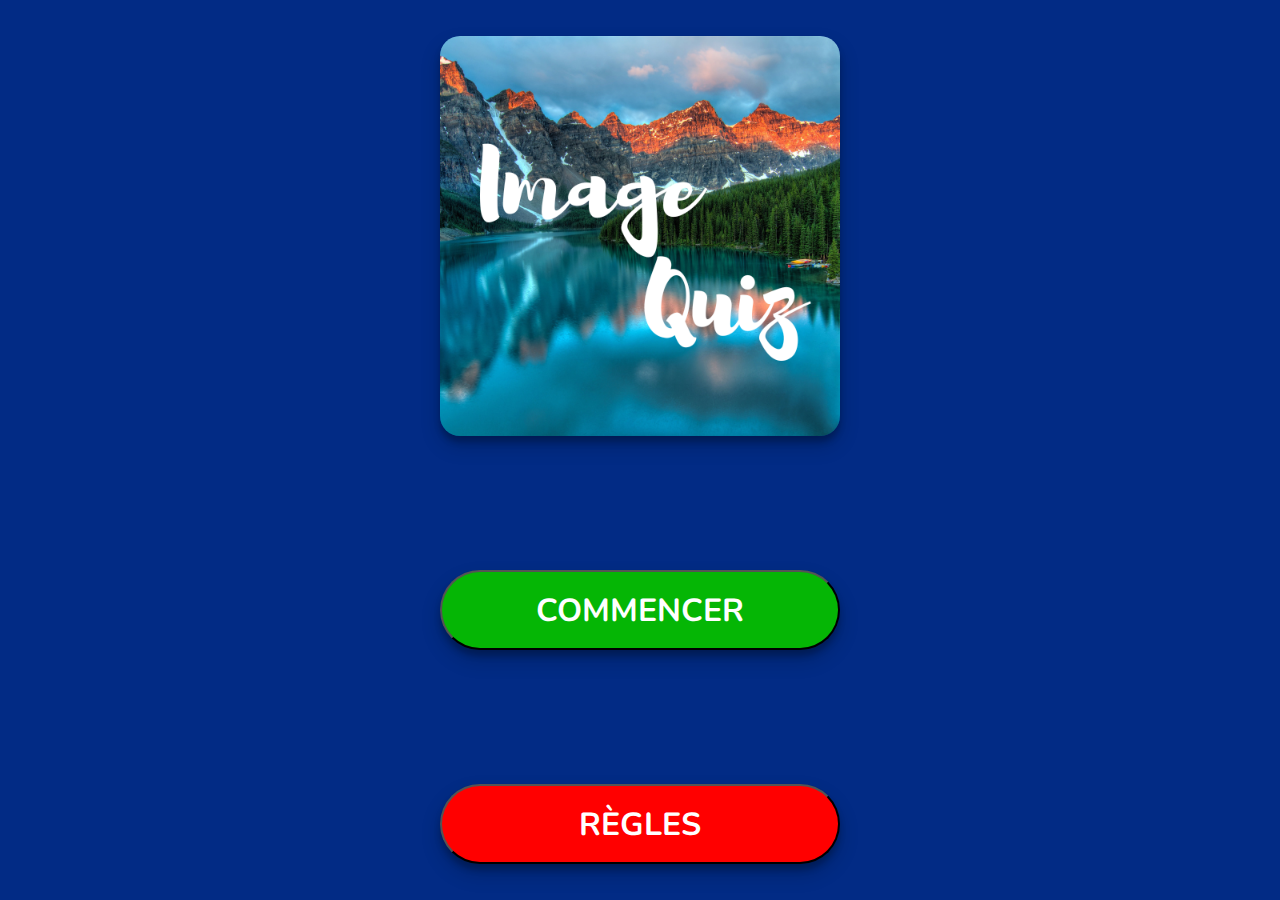
<file: index.html>
<!DOCTYPE html>
<html lang="fr">
<head>
    <meta charset="UTF-8">
    <meta name="viewport" content="width=device-width, initial-scale=1.0">
    <link rel="stylesheet" href="css\style.css">
    <link rel="manifest" href="manifest.json">
    <!-- Suppression de l'erreur "favicon.ico 404 (Not Found)" -->
    <link rel="icon" href="data:;base64,=">
    <title>Image Quiz</title>
</head>
<body>
    <img src="images\icons\logo_html.png" alt="Logo PWA">
    <input id="start" type="button" value="COMMENCER" onclick="window.location='html\\niveaux.html'">
    <input type="button" value="RÈGLES" onclick="window.location='html\\regles.html'">
    <script src="js\app.js"></script>
</body>
</html>
</file>
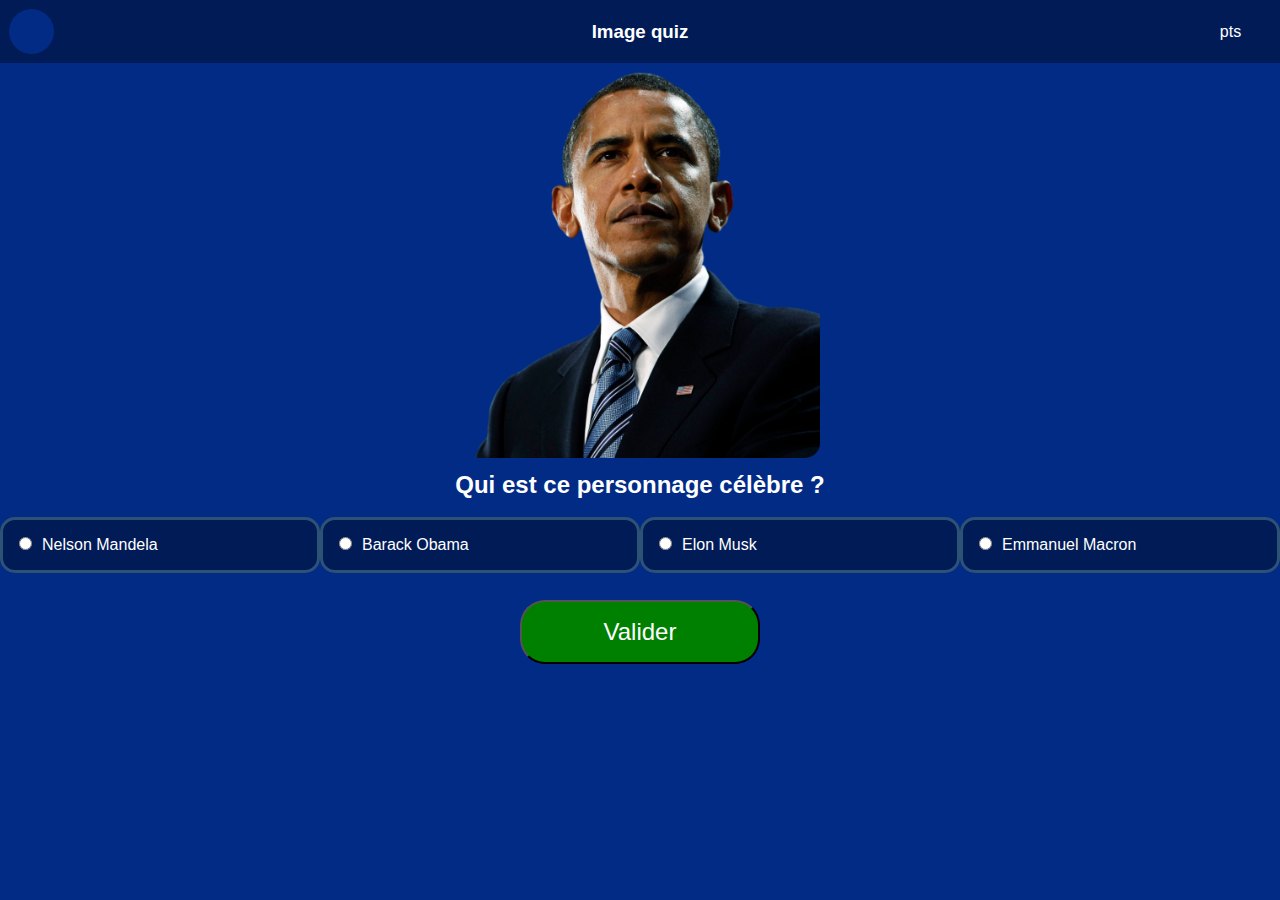
<file: html/niveau1.html>
<!DOCTYPE html>
<html lang="fr">
<head>
    <meta charset="UTF-8">
    <meta name="viewport" content="width=device-width, initial-scale=1.0">
    <link rel="stylesheet" href="../css/niveau.css">
    <!-- Suppression de l'erreur "favicon.ico 404 (Not Found)" -->
    <link rel="icon" href="data:;base64,=">
    <!-- Pour les icons -->
    <script src="https://kit.fontawesome.com/13de433deb.js" crossorigin="anonymous"></script>
    <title>Niveau 1</title>
</head>
<body>
    <nav>
        <button id="btn-retour" onclick="window.location='niveaux.html'"><i class="fa-solid fa-arrow-left-long"></i></button>
        <h3>Image quiz</h3>
        <p id="score"><span id="score-value"></span> pts</p>
    </nav>
    <main id="main">
    </main>
    <script src="../js/niveau1.js"></script>
</body>
</html>
</file>
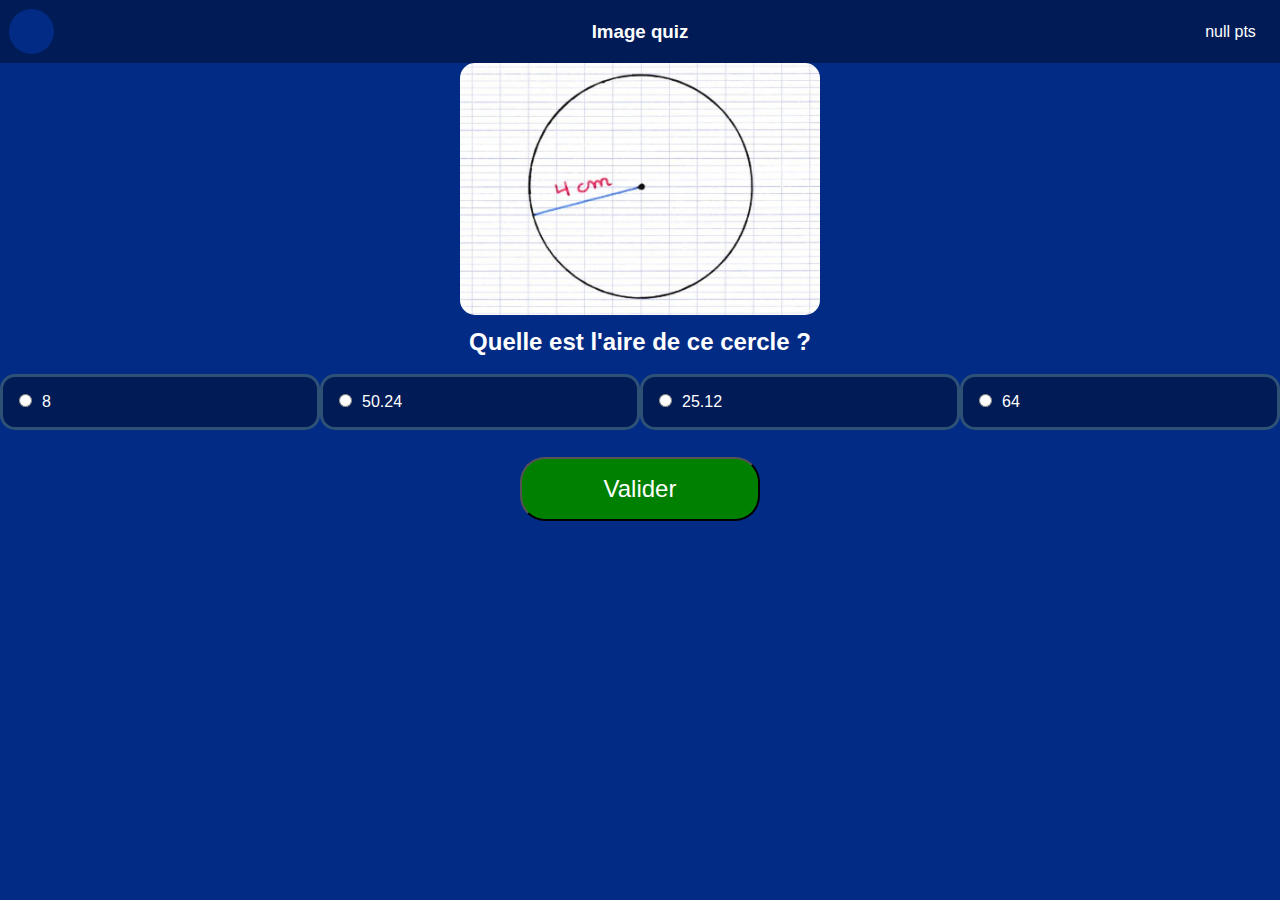
<file: html/niveau2.html>
<!DOCTYPE html>
<html lang="fr">
<head>
    <meta charset="UTF-8">
    <meta name="viewport" content="width=device-width, initial-scale=1.0">
    <link rel="stylesheet" href="../css/niveau.css">
    <!-- Suppression de l'erreur "favicon.ico 404 (Not Found)" -->
    <link rel="icon" href="data:;base64,=">
    <!-- Pour les icons -->
    <script src="https://kit.fontawesome.com/13de433deb.js" crossorigin="anonymous"></script>
    <title>Niveau 2</title>
</head>
<body>
    <nav>
        <button id="btn-retour" onclick="window.location='niveaux.html'"><i class="fa-solid fa-arrow-left-long"></i></button>
        <h3>Image quiz</h3>
        <p id="score"><span id="score-value"></span> pts</p>
    </nav>
    <main id="main">
    </main>
    <script src="../js/niveau2.js"></script>
</body>
</html>
</file>
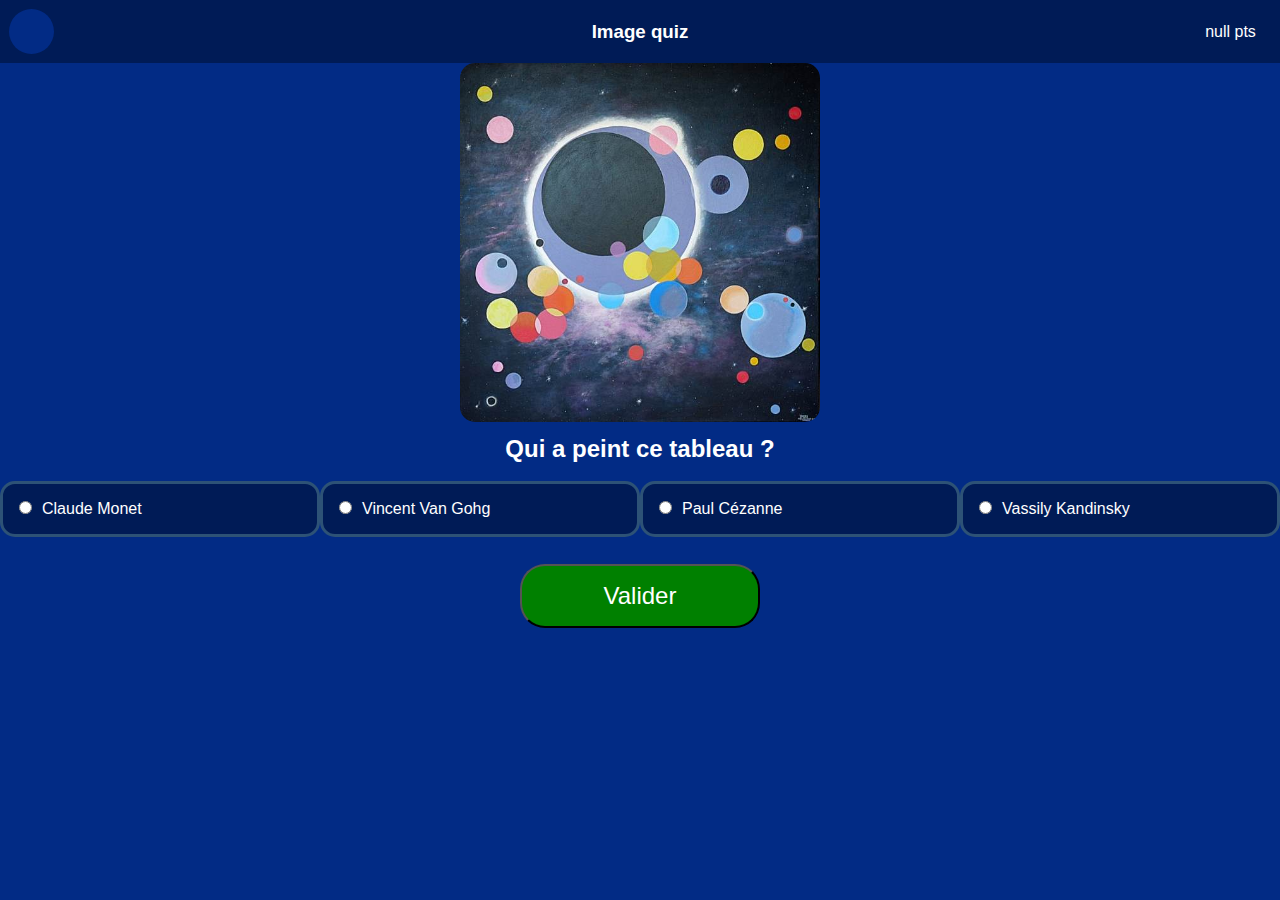
<file: html/niveau3.html>
<!DOCTYPE html>
<html lang="fr">
<head>
    <meta charset="UTF-8">
    <meta name="viewport" content="width=device-width, initial-scale=1.0">
    <link rel="stylesheet" href="../css/niveau.css">
    <!-- Suppression de l'erreur "favicon.ico 404 (Not Found)" -->
    <link rel="icon" href="data:;base64,=">
    <!-- Pour les icons -->
    <script src="https://kit.fontawesome.com/13de433deb.js" crossorigin="anonymous"></script>
    <title>Niveau 3</title>
</head>
<body>
    <nav>
        <button id="btn-retour" onclick="window.location='niveaux.html'"><i class="fa-solid fa-arrow-left-long"></i></button>
        <h3>Image quiz</h3>
        <p id="score"><span id="score-value"></span> pts</p>
    </nav>
    <main id="main">
    </main>
    <script src="../js/niveau3.js"></script>
</body>
</html>
</file>
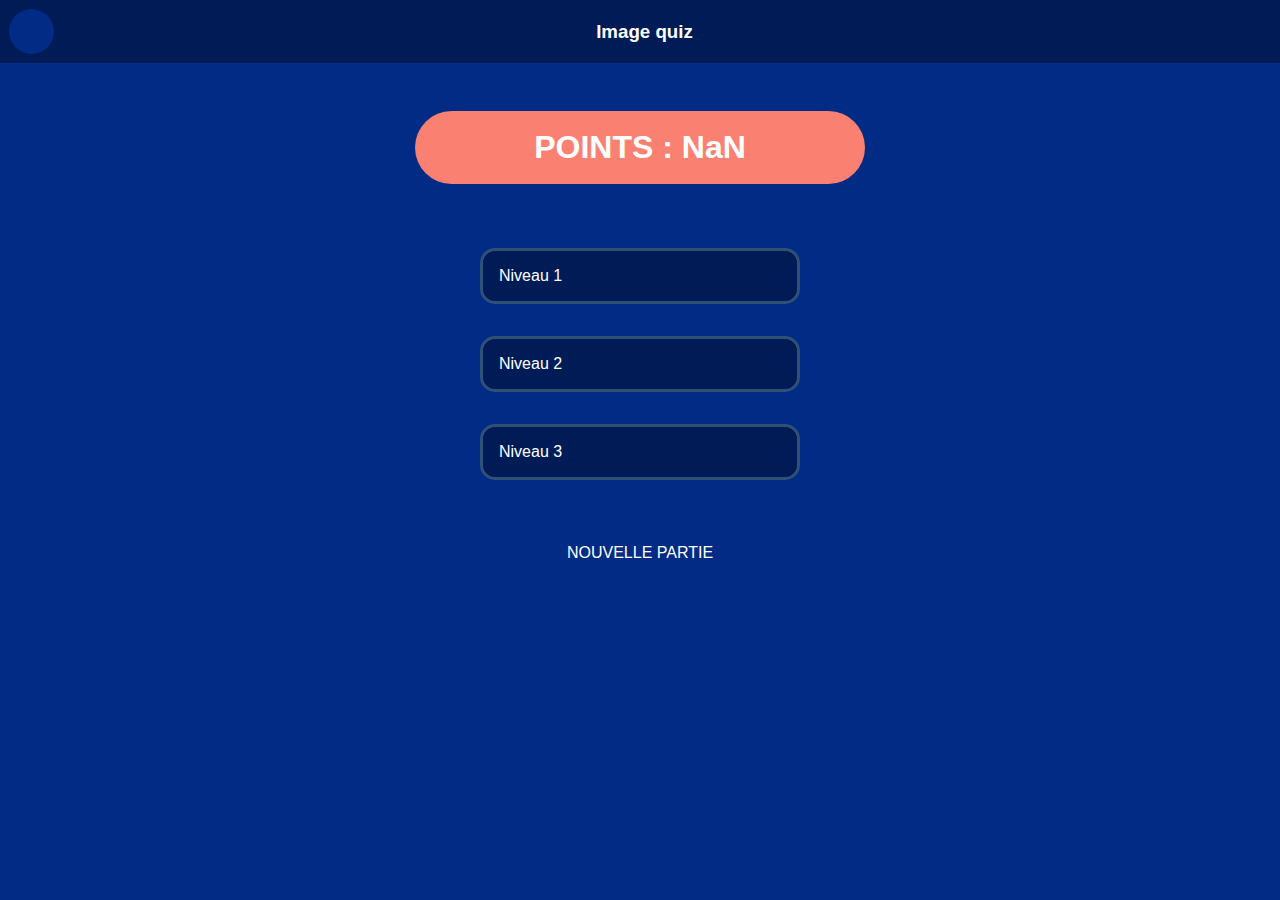
<file: html/niveaux.html>
<!DOCTYPE html>
<html lang="fr">
<head>
    <meta charset="UTF-8">
    <meta name="viewport" content="width=device-width, initial-scale=1.0">
    <link rel="stylesheet" href="../css/niveaux.css">
    <!-- Suppression de l'erreur "favicon.ico 404 (Not Found)" -->
    <link rel="icon" href="data:;base64,=">
    <!-- Pour les icons -->
    <script src="https://kit.fontawesome.com/13de433deb.js" crossorigin="anonymous"></script>
    <title>Choix des niveaux</title>
</head>
<body>
    <nav>
        <button id="btn" onclick="window.location='../index.html'"><i class="fa-solid fa-arrow-left-long"></i></button>
        <h3>Image quiz</h3>
        <p id="void"></p>
    </nav>
    <main>
        <p id="points">POINTS : <span id="pointValue"></span></p>
        <ul>
            <li onclick="window.location='niveau1.html'"><span>Niveau 1</span></li>
            <li onclick="" id="level2" class=""><span>Niveau 2</span><i class="" id="lock2"></i></li>
            <li onclick="" id="level3" class=""><span>Niveau 3</span><i class="" id="lock3"></i></li>
        </ul>
        <p id="restart" onclick="resetPoint()">NOUVELLE PARTIE</p>
    </main>
    <script src="../js/niveaux.js"></script>
</body>
</html>
</file>
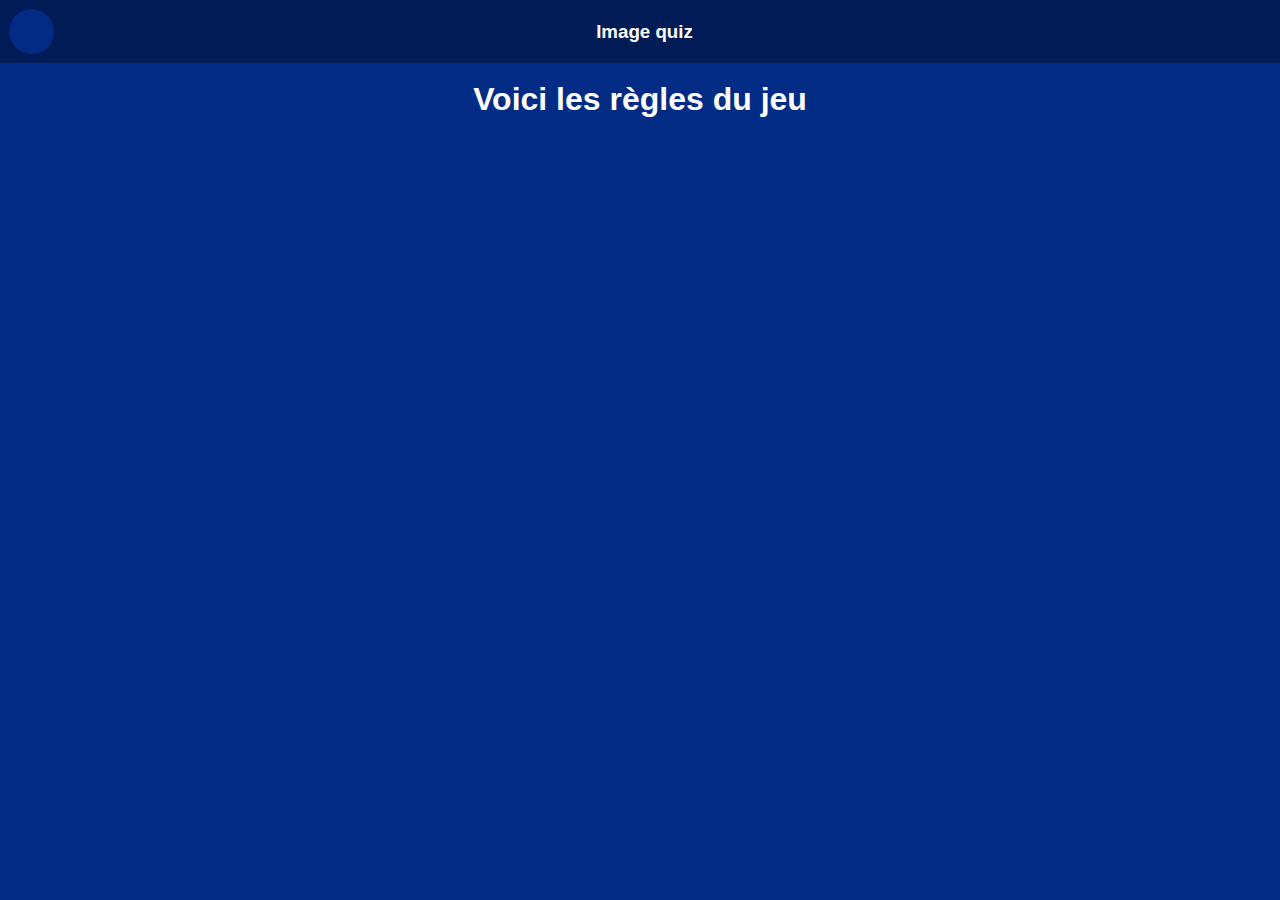
<file: html/regles.html>
<!DOCTYPE html>
<html lang="fr">
<head>
    <meta charset="UTF-8">
    <meta name="viewport" content="width=device-width, initial-scale=1.0">
    <link rel="stylesheet" href="../css/regles.css">
    <!-- Suppression de l'erreur "favicon.ico 404 (Not Found)" -->
    <link rel="icon" href="data:;base64,=">
    <!-- Pour les icons -->
    <script src="https://kit.fontawesome.com/13de433deb.js" crossorigin="anonymous"></script>
    <title>Règles</title>
</head>
<body>
    <nav>
        <button id="btn" onclick="window.location='../index.html'"><i class="fa-solid fa-arrow-left-long"></i></button>
        <h3>Image quiz</h3>
        <p></p>
    </nav>
    <main>
        <h1>Voici les règles du jeu</h1>
    </main>
</body>
</html>
</file>
<file: css/niveau.css>
@import url("https://fonts.googleapis.com/css?family=Nunito:400,700&display=swap");
*{
    margin: 0;
    padding: 0;
    box-sizing: border-box;
}

body {
    background-color: #022b85;
    font-family: "Nunito", sans-serif;
    font-size: 1rem;
    text-align: center;
    color: white;
}

nav{
    background-color: #001b56;
    display: flex;
    align-items: center;
    justify-content: space-between;
}

#btn-retour{
    margin: 1vh 4vh 1vh 1vh;
    width: 5vh;
    height: 5vh;
    border-radius: 50%;
    border: none;
    background-color: #022b85;
    color: white;
}


#btn{
    cursor: pointer;
}

#score{ 
    width: 9vh;
    margin-right: 1vh;
}

img{
    width: 40vh;
    border-radius: 15px;
}

h2{
    margin: 1vh;
}

.questions{
    display: flex;
    flex-direction: row;
    flex-wrap: wrap;
    /* width: 50%; */
}

.question{
    margin: 1vh auto;
    padding: 1rem;
    width: 20rem;
    text-align: left;
    border: solid;
    background-color: #001b56;
    border-color: #2d5276;
    border-radius: 15px;
    max-width: 85vh;
    max-height: 85vh;
}

input{
    margin-right: 10px;
}

#btn-validate, #btn-next, #btn-fin{
    margin: 2vh;
    padding: 1rem;
    width: 15rem;
    font-size: 1.5em;
    color: white;
    background-color: green;
    border-radius: 25px;
}

#btn-next, #btn-fin{
    background-color:red;
}
</file>
<file: css/niveaux.css>
@import url("https://fonts.googleapis.com/css?family=Nunito:400,700&display=swap");
*{
    margin: 0;
    padding: 0;
    box-sizing: border-box;
}

body {
    background-color: #022b85;
    font-family: "Nunito", sans-serif;
    font-size: 1rem;
    text-align: center;
    color: white;
}

nav{
    background-color: #001b56;
    display: flex;
    align-items: center;
    justify-content: space-between;
}

#btn{
    margin: 1vh;
    width: 5vh;
    height: 5vh;
    border-radius: 50%;
    border: none;
    background-color: #022b85;
    color: white;
}

#restart, #btn, li:hover{
    cursor: pointer;
}

#void{ 
    width: 5vh;
    margin-right: 1vh;
}

main{
    margin-top: 1rem;
    margin-bottom: 1rem;
    display: flex;
    flex-direction: column;
}

#points{
    margin: 2rem auto;
    border-radius: 40px;
    padding-top: 2vh;
    padding-bottom: 2vh;
    background-color: salmon;
    font-size: 2rem;
    font-weight: bold;
    width: 450px;
    max-width: 92vw;
    cursor: context-menu;
}

li{
    list-style-type: none;
    margin: 2rem auto;
    padding: 1rem;
    background-color: #001b56;
    border: solid;
    border-color: #2d5276;
    border-radius: 15px;
    display: flex;
    justify-content: space-between;
    width: 20rem;
    max-width: 85vh;
    max-height: 85vh;
}

.lock:hover{
    cursor: context-menu;
}

#restart{
    margin: 2rem auto;
}
</file>
<file: css/regles.css>
@import url("https://fonts.googleapis.com/css?family=Nunito:400,700&display=swap");
*{
    margin: 0;
    padding: 0;
    box-sizing: border-box;
}

body {
    background-color: #022b85;
    font-family: "Nunito", sans-serif;
    font-size: 1rem;
    text-align: center;
    color: white;
}

nav{
    background-color: #001b56;
    display: flex;
    align-items: center;
    justify-content: space-between;
}

#btn{
    
    margin: 1vh;
    width: 5vh;
    height: 5vh;
    border-radius: 50%;
    border: none;
    background-color: #022b85;
    color: white;
}

p{ 
    width: 5vh;
    margin-right: 1vh;
}

main{
    margin: 2vh
}

#btn:hover{
    cursor: pointer;
}
</file>
